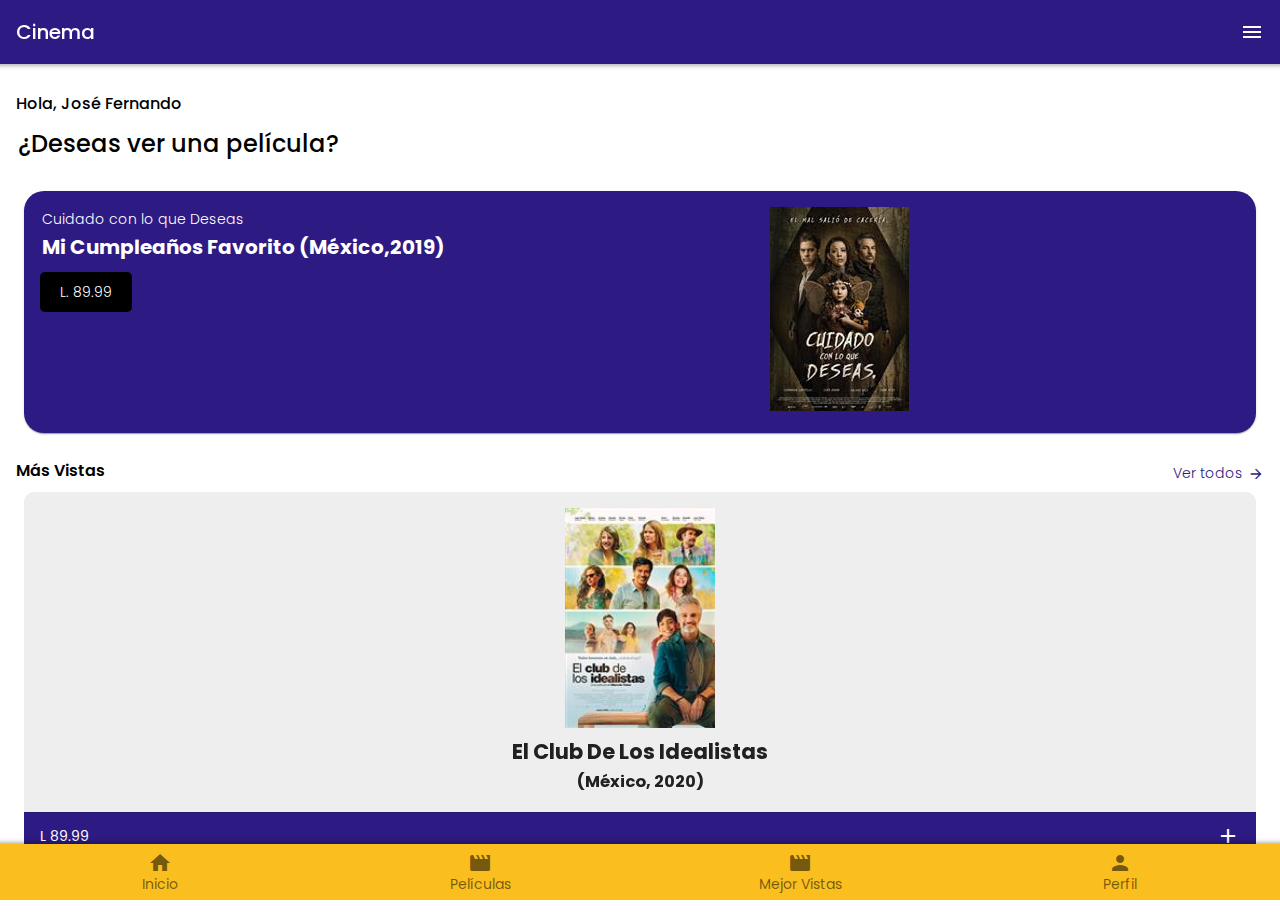
<file: index.html>
<!doctype html>
<html>
<head>
<meta charset="utf-8">
<meta name="viewport" content="width=device-width, initial-scale=1.0">
<title>Cinema</title>
<link href="css/framework7.bundle.min.css" rel="stylesheet">
<link href="https://fonts.googleapis.com/icon?family=Material+Icons" rel="stylesheet">
<link href="css/style.css" rel="stylesheet">
</head>

<body>
	
	<section id="app">
     
     
     <section class="panel panel-left panel-cover">
     	
     	<div class="bg-menu">
     		Menú de Opciones
     	</div>
     	
     	<div class="list list-menu">
			<ul>
				<li>
					<a href="/home/" class="item-link item-content panel-close">
						<div class="item-media">
							<i class="material-icons">home</i>
						</div>
						<div class="item-inner">
							Inicio
						</div>

					</a>
				</li>
				<li>
					<a href="/productos/" class="item-link item-content panel-close">
						<div class="item-media">
							<i class="material-icons">movie_creation</i>
						</div>
						<div class="item-inner">
							Cartelera
						</div>
					</a>
				</li>
				<li>
					<a href="/info/" class="item-link item-content panel-close">
						<div class="item-media">
							<i class="material-icons">cake</i>
						</div>
						<div class="item-inner">
							Dulcería
						</div>
					</a>
				</li>
				<li>
					<a href="/info/" class="item-link item-content panel-close">
						<div class="item-media">
							<i class="material-icons">local_offer</i>
						</div>
						<div class="item-inner">
							 Promociones
						</div>
					</a>
				</li>
				<li>
					<a href="/home/" class="item-link item-content panel-close">
						<div class="item-media">
							<i class="material-icons">movie_creation</i>
						</div>
						<div class="item-inner">
							Mis Películas
						</div>
					</a>
				</li>
				<li>
					<a href="/perfil/" class="item-link item-content panel-close">
						<div class="item-media">
							<i class="material-icons">perm_identity</i>
						</div>
						<div class="item-inner">
							Perfil
						</div>
					</a>
				</li>
				<li>
					<a href="/home/" class="item-link item-content panel-close">
						<div class="item-media">
							<i class="material-icons">exit_to_app</i>
						</div>
						<div class="item-inner">
							Salir
						</div>
					</a>
				</li>
			</ul>

		</div>
     
     	
     </section>
     
     <section class="panel panel-right panel-cover">
     	<h2 class="block-title">Menú Lateral Derecho</h2>
     </section>
     
     
      <!-- Your main view, should have "view-main" class -->
      <div class="view view-main view-init">
        <!-- Initial Page, "data-name" contains page name -->
        <section data-name="home" class="page">

          <!-- Top Navbar -->
          <nav class="navbar">
            <div class="navbar-bg"></div>
            <div class="navbar-inner">
             	<div class="right">
             		<a href="#" class="link panel-open" data-panel=".panel-left">
             			<span class="material-icons">menu</span>
             		</a>
             	</div>
              	<div class="title">Cinema</div>
            </div>
          </nav>


          <!-- Scrollable page content -->
          <article class="page-content">
				
				<h3 class="block-title">Hola, José Fernando</h3>
	  			
		  		<div class="block">
		  			<h2 class="block-title-medium">¿Deseas ver una película?</h2>
		  		</div>
			  	
        		<div class="block">
        			
        			<article class="card top">
        				<div class="card-content card-content-padding">
        					<div class="row">
        						<article class="col-60">
        							<h4>Cuidado con lo que Deseas</h4>
        							<h2>Mi Cumpleaños Favorito (México,2019)</h2>
        							<span class="precio">L. 89.99</span>
        						</article>
        						<article class="col-40">
        							<img src="img/33805.jpg" class="img-fluid">
        						</article>
        					</div>        					        					
        				</div>
        			</article>
        			
        			
        			<div class="row categoria-enlace">
        				<article class="col">
        					<h3 class="block-title no-margin">Más Vistas</h3>
        				</article>
        				<article class="col text-align-right">
        					<a href="/productos/" class="link">Ver todos <span class="material-icons">arrow_forward</span></a>
        				</article>
        			</div>
        			
        			
        			<section id="home-productos">
        			
        				<div class="swiper-container swiper-init" data-speed="400" data-space-between="5" data-slides-per-view="1">
							<div class="swiper-wrapper">
								<div class="swiper-slide">
									
									<article class="card">
										<div class="card-content card-content-padding">
											<img src="img/35118.jpg" class="img-fluid">
											<h2>El Club De Los Idealistas</h2>
											<h3>(México, 2020)</h3>
										</div>
										<div class="card-footer">
											<span>L 89.99</span>
											<a href="#" class="link"><span class="material-icons">add</span></a>
										</div>
									</article>
									
								</div>	
								<div class="swiper-slide">
									
									<article class="card">
										<div class="card-content card-content-padding">
											<img src="img/35142.jpg" class="img-fluid">
											<h2>Padre No Hay Más Que Uno</h2>
											<h3>(España, 2019)</h3>
										</div>
										<div class="card-footer">
											<span>L 89.99</span>
											<a href="#" class="link"><span class="material-icons">add</span></a>
										</div>
									</article>
									
								</div>	
								
								<div class="swiper-slide">
									
									<article class="card">
										<div class="card-content card-content-padding">
											<img src="img/34228.jpg" class="img-fluid">
											<h2>Trolls 2: World Tour</h2>
											<h3>Estados Unidos, 2020</h3>
										</div>
										<div class="card-footer">
											<span>L 89.99</span>
											<a href="#" class="link"><span class="material-icons">add</span></a>
										</div>
									</article>
									
								</div>		
								
							</div>
						</div>
        				
        			</section><!-- home-productos -->
        			
        			
        		</div>
         
          </article>
			
        </section><!-- page -->
		  
      	<div class="toolbar tabbar tabbar-labels toolbar-bottom">
		  <div class="toolbar-inner">
			<a href="/home/" class="tab-link">
			  <i class="material-icons">home</i>
			  <span class="tabbar-label">Inicio</span>
			</a>
			<a href="/productos/" class="tab-link">
			  <i class="material-icons">movie_creation</i>
			  <span class="tabbar-label">Películas</span>
			</a>
			<a href="/productos/" class="tab-link">
			  <i class="material-icons">movie_creation</i>
			  <span class="tabbar-label">Mejor Vistas</span>
			</a>
			<a href="/perfil/" class="tab-link">
			  <i class="material-icons">person</i>
			  <span class="tabbar-label">Perfil</span>
			</a>
		  </div>
		</div>

      </div><!-- view -->
		
    </section>
	
	
	
	
	
	<script src="js/framework7.bundle.min.js"></script>s
	<script src="js/my-app.js"></script>
	
</body>
</html>
</file>
<file: css/style.css>
@import url('https://fonts.googleapis.com/css2?family=Poppins:wght@300;500;600&display=swap');
body{
	font-family: 'Poppins', sans-serif;
	font-weight: 300;
}
h1,h2,h3,h4,h5,h6{
	margin: 2px;
}
:root{
	--verde:#2d1a82;
	--gris:#242426;
	--negro:#000;
	--f7-theme-color:#2d1a82;
    --f7-navbar-bg-color: #2d1a82; /*navbar*/
    --f7-navbar-text-color:#fff;
    --f7-bars-bg-color:#fabf1e;/*toolbar*/
}
.navbar .material-icons{
	color: #fff !important;
}
.block-title{
	color: var(--negro) !important;
	font-size: 16px;
}
.img-fluid{
	max-width: 100%;
}

.card.top{
	background-color: var(--verde);
	color: #fff;
	border-radius: 20px;
	margin-bottom: 30px;
}
.card.top h5{
	font-weight: 300;
}
.card.top h4{
	font-weight: 300;
}
.card.top h2{
	font-size: 20px;
	margin-bottom: 20px;
}
.precio{
	background-color: var(--negro);
	padding: 10px 20px;
	border-radius: 5px;
	
}


.categoria-enlace .block-title{
	font-weight: 600;
}
.categoria-enlace a{
	font-size: 14px;
}
.categoria-enlace .material-icons{
	font-size: 16px;
	margin-left: 5px;
}


#home-productos .card{
	border-radius: 10px;
	background-color: #eee;
	text-align: center;
	box-shadow: none;
}
#home-productos .card-footer{
	background-color: var(--verde);
	color: #fff;
}
#home-productos .card-content img{
	width: 150px;
}
#home-productos .card-footer a{
	color: #fff;
}


.productos .item-media img{
	width: 80px;
}
.productos .item-title{
	color: var(--negro);
	font-weight: 600;
}
.productos .item-subtitle{
	color: var(--negro);
	font-weight: 400;
}
.productos .item-text{
	font-size: 12px;
}
.productos .item-after{
	font-size: 14px;
	color: var(--negro);
}


.tabbar-labels .tab-link-highlight{
	display: none !important;
}



.info-producto{
	background-color: #eee;
	padding: 20px 0 40px 20px;
}

.ingre-producto img{
	width: 220px;
	transform: translateY(-5%);
	margin-left: -50px;
	margin-top: -100%;
}


.precio-info{
	text-align: center;
	padding-top: 5px;
}
.precio-info span{
	color: var(--negro);
	font-size: 18px;
	font-weight: 600;
}


.bg-menu{
	background-color: var(--verde);
	color: #fff;
	padding: 20px;
	text-align: center;
}
.list-menu i{
	color: var(--verde);
}
.list-menu{
	font-size: 14px;
	margin-top: 0;
}

.panel.panel-left{
	background-color: #fafafa;
}
.panel-left .list-menu ul{
	background-color: transparent !important;
}

.popup-registro{
	z-index: 999999 !important;
}
</file>
